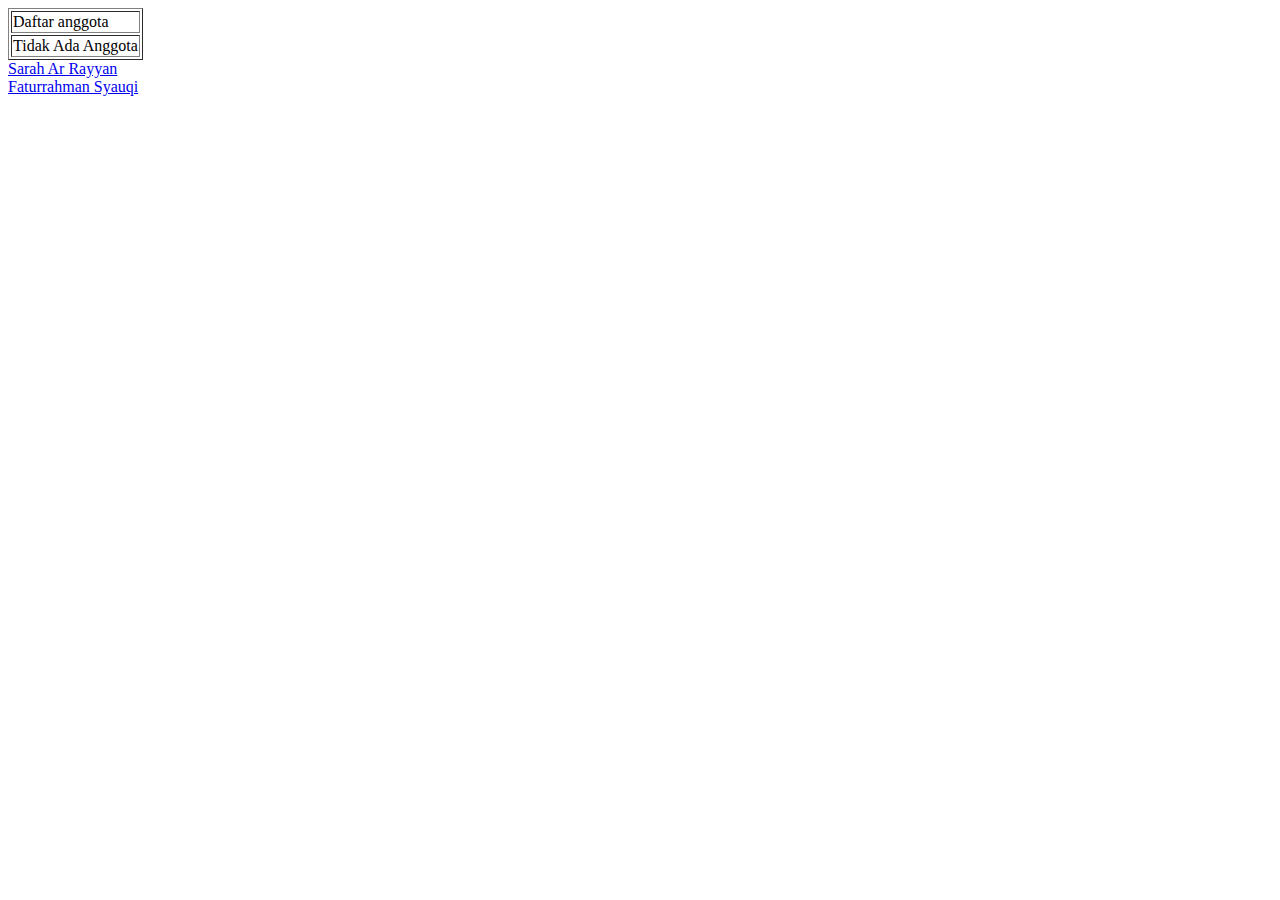
<file: index.html>
<!DOCTYPE html>
<html>
 <head>
  <title>Utama – Admin</title>
 </head>
 <body>
  <table border=”0”>
   <tr><td>Daftar anggota</td></tr>
   <tr><td>Tidak Ada Anggota</td></tr>
  </table>
  <a href="2104111010093.html">Sarah Ar Rayyan</a>
  <br>
  <a href="2104111010023.html">Faturrahman Syauqi</a>
 </body>
</html>
</file>
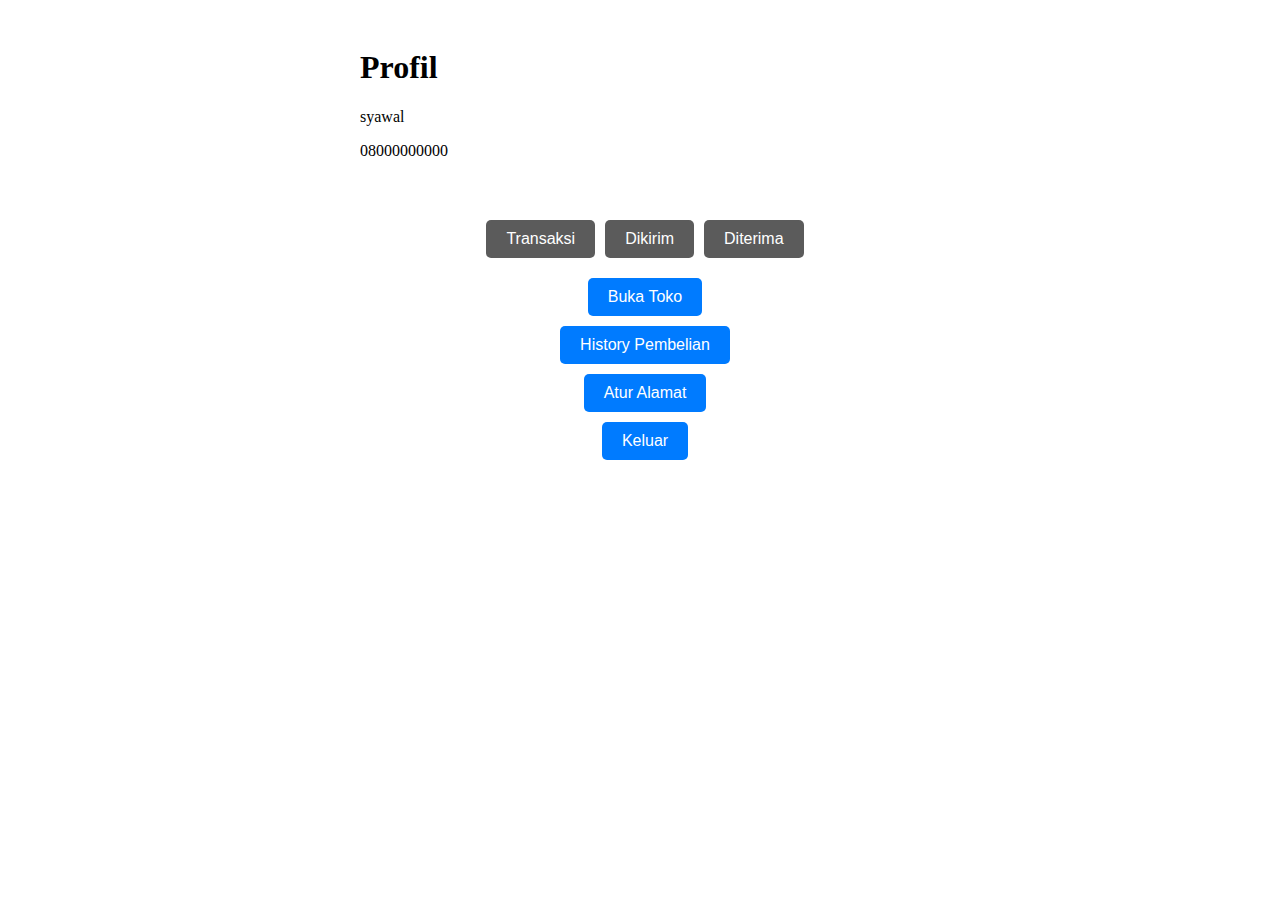
<file: halaman_profil_pembeli/ProfilPembeli.html>
<!DOCTYPE html>
<html>
  <head>
    <title>Profil</title>
    <style>
      body {
        background-color: white;
      }

      .container {
        max-width: 600px;
        margin: 0 auto;
        padding: 20px;
        box-sizing: border-box;
      }

      h1 {
        text-align: 0;
      }

      .button-container {
        display: flex;
        flex-direction: column;
        align-items: center;
        margin-top: 50px;
        margin-bottom: 50px;
      }

      .button-row {
        display: flex;
        flex-direction: row;
        justify-content: center;
        margin-bottom: 10px;
      }

      .button {
        display: inline-block;
        padding: 10px 20px;
        background-color: #007bff;
        color: white;
        border: none;
        border-radius: 5px;
        cursor: pointer;
        font-size: 16px;
        margin-top: 10px;
        margin-left: 10px;
      }

      .button-custom {
        display: inline-block;
        padding: 10px 20px;
        background-color: #5b5b5b;
        color: white;
        border: none;
        border-radius: 5px;
        cursor: pointer;
        font-size: 16px;
        margin-top: 10px;
        margin-left: 10px;
      }

      .button:hover {
        background-color: #0062cc;
      }

      .button-custom:hover {
        background-color: #383838;
      }

      .contact {
        margin-top: 50px;
        text-align: center;
      }

      .contact p {
        font-size: 20px;
        margin: 0;
        padding: 0;
      }

      .contact span {
        font-weight: bold;
      }
    </style>
  </head>
  <body>
    <div class="container">
      <h1>Profil</h1>
      <p></p>
      <div>
        <span>syawal</span>
      </div>
      <p></p>
      <div>
        <span>08000000000</span>
      </div>

      <div class="button-container">
        <div class="button-row">
          <button class="button button-custom">Transaksi</button>
          <button class="button button-custom">Dikirim</button>
          <button class="button button-custom">Diterima</button>
        </div>
        <button class="button">Buka Toko</button>
        <button class="button">History Pembelian</button>
        <button class="button">Atur Alamat</button>
        <button class="button">Keluar</button>
      </div>
      <div class="contact"></div>
    </div>
  </body>
</html>
</file>
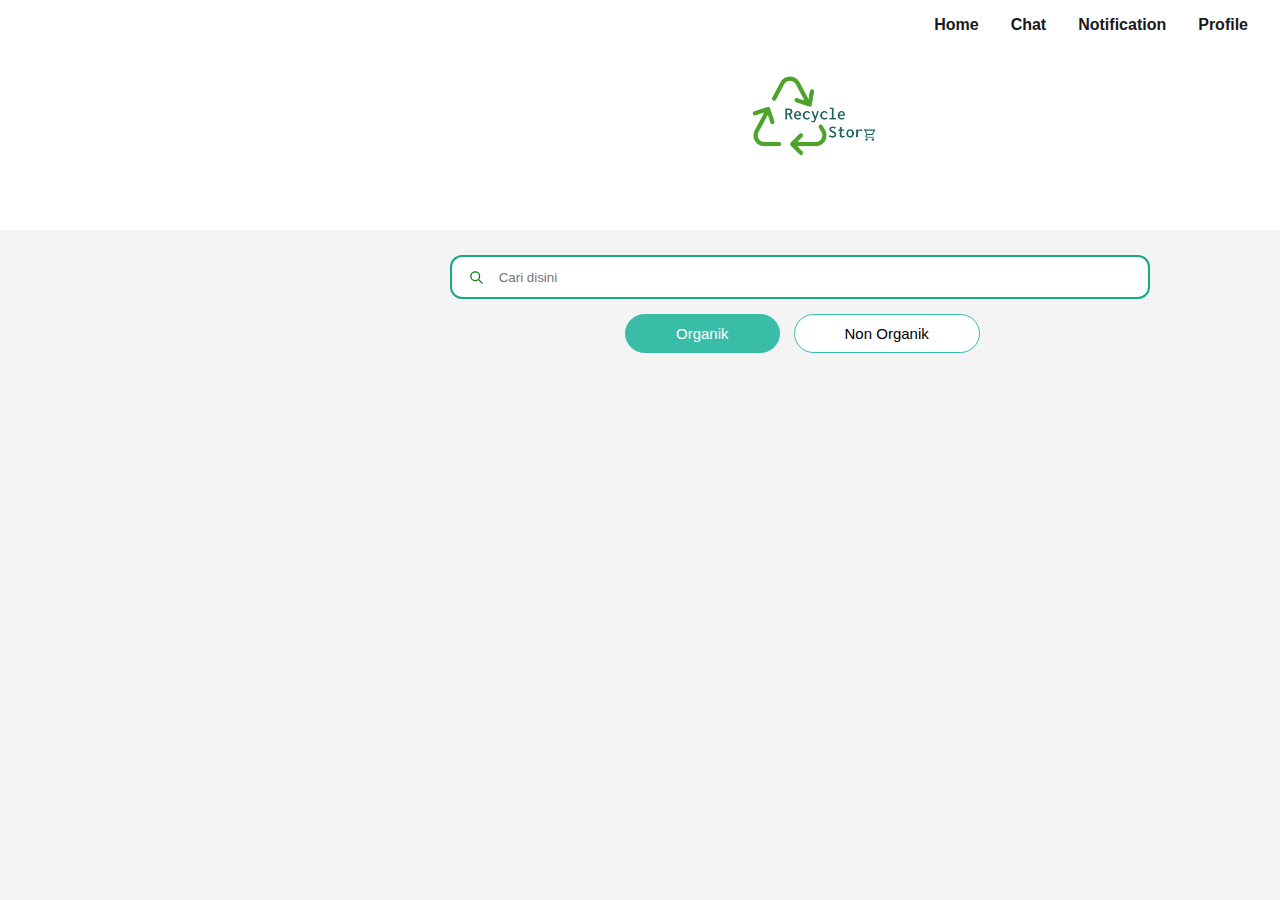
<file: homepage project/navbar.html>
<!DOCTYPE html>
<html lang="en">
  <head>
    <link href="navbar.css" rel="stylesheet" />
    <meta charset="UTF-8" />
    <meta http-equiv="X-UA-Compatible" content="IE=edge" />
    <meta name="viewport" content="width=device-width, initial-scale=1.0" />
    <title>Document</title>
  </head>
  <body>
    <nav>
      <div class="">
        <img src="logo.png" alt="logo" />
      </div>
      <ul>
        <li>
          <a href="#">Home</a>
        </li>
        <li>
          <a href="#">Chat</a>
        </li>
        <li>
          <a href="#">Notification</a>
        </li>
        <li>
          <a href="#">Profile</a>
        </li>
      </ul>
    </nav>

    <form class="form">
      <label for="search">
        <input
          required=""
          autocomplete="off"
          placeholder="Cari disini"
          id="search"
          type="text"
        />
        <div class="icon">
          <svg
            stroke-width="2"
            stroke="currentColor"
            viewBox="0 0 24 24"
            fill="none"
            xmlns="http://www.w3.org/2000/svg"
            class="swap-on"
          >
            <path
              d="M21 21l-6-6m2-5a7 7 0 11-14 0 7 7 0 0114 0z"
              stroke-linejoin="round"
              stroke-linecap="round"
            ></path>
          </svg>
          <svg
            stroke-width="2"
            stroke="currentColor"
            viewBox="0 0 24 24"
            fill="none"
            xmlns="http://www.w3.org/2000/svg"
            class="swap-off"
          >
            <path
              d="M10 19l-7-7m0 0l7-7m-7 7h18"
              stroke-linejoin="round"
              stroke-linecap="round"
            ></path>
          </svg>
        </div>
        <button type="reset" class="close-btn">
          <svg
            viewBox="0 0 20 20"
            class="h-5 w-5"
            xmlns="http://www.w3.org/2000/svg"
          >
            <path
              clip-rule="evenodd"
              d="M4.293 4.293a1 1 0 011.414 0L10 8.586l4.293-4.293a1 1 0 111.414 1.414L11.414 10l4.293 4.293a1 1 0 01-1.414 1.414L10 11.414l-4.293 4.293a1 1 0 01-1.414-1.414L8.586 10 4.293 5.707a1 1 0 010-1.414z"
              fill-rule="evenodd"
            ></path>
          </svg>
        </button>
      </label>
    </form>
    <button class="button1">Organik</button>
    <button class="button2">Non Organik</button>
  </body>
</html>
</file>
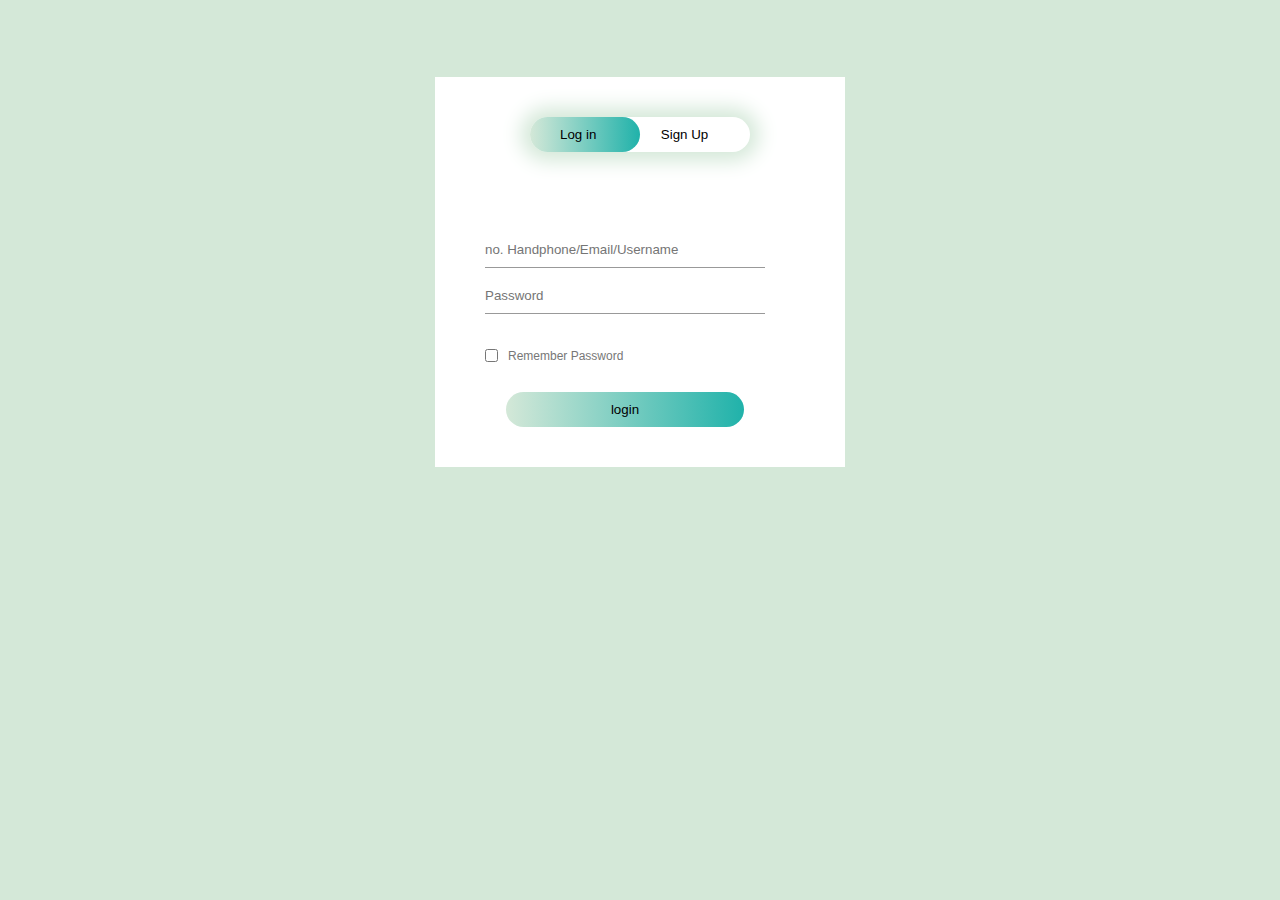
<file: login project/login.html>
<!DOCTYPE html>
<html>
<head>
	<meta charset="utf-8">
	<meta name="viewport" content="width=device-width, initial-scale=1">
	<title></title>
	<link rel="stylesheet" type="text/css" href="style.css">
</head>
<body>
 <div class="kitty">
 	<div class="form-box">
 		<div class="button-box">
 			<div id="btn"></div>
 			<button type="button" class="toggle-btn" onclick="login()">Log in</button>
 			<button type="button" class="toggle-btn" onclick="signup()">Sign Up</button>
 		</div>
 		<form id="login" class="input-group">
 			<input type="text" class="input-field" placeholder="no. Handphone/Email/Username" required>
 			<input type="text" class="input-field" placeholder="Password" required>
 			<input type="checkbox" class="check-box"> <span>Remember Password</span>
 			<button type="submit" class="submit-btn">login</button>
 		</form>
 		<form id="signup" class="input-group">
 			<input type="text" class="input-field" placeholder="no. Handphone/Email" required>
 			<input type="checkbox" class="check-box"> <span>Saya menyetujui syarat dan ketentuan yang berlaku</span>
 			<button type="submit" class="submit-btn">sign up</button>
 		</form>
 </div>
 <script type="text/javascript">
 	var x=document.getElementById('login');
 	var y=document.getElementById('signup');
 	var z=document.getElementById('btn');

 	function signup() {
 		x.style.left='-400px';
 		y.style.left='50px';
 		z.style.left='110px';
 	}

 	function login() {
 		x.style.left='50px';
 		y.style.left='450px';
 		z.style.left='0px';
 	}
 </script>
</body>
</html>
</file>
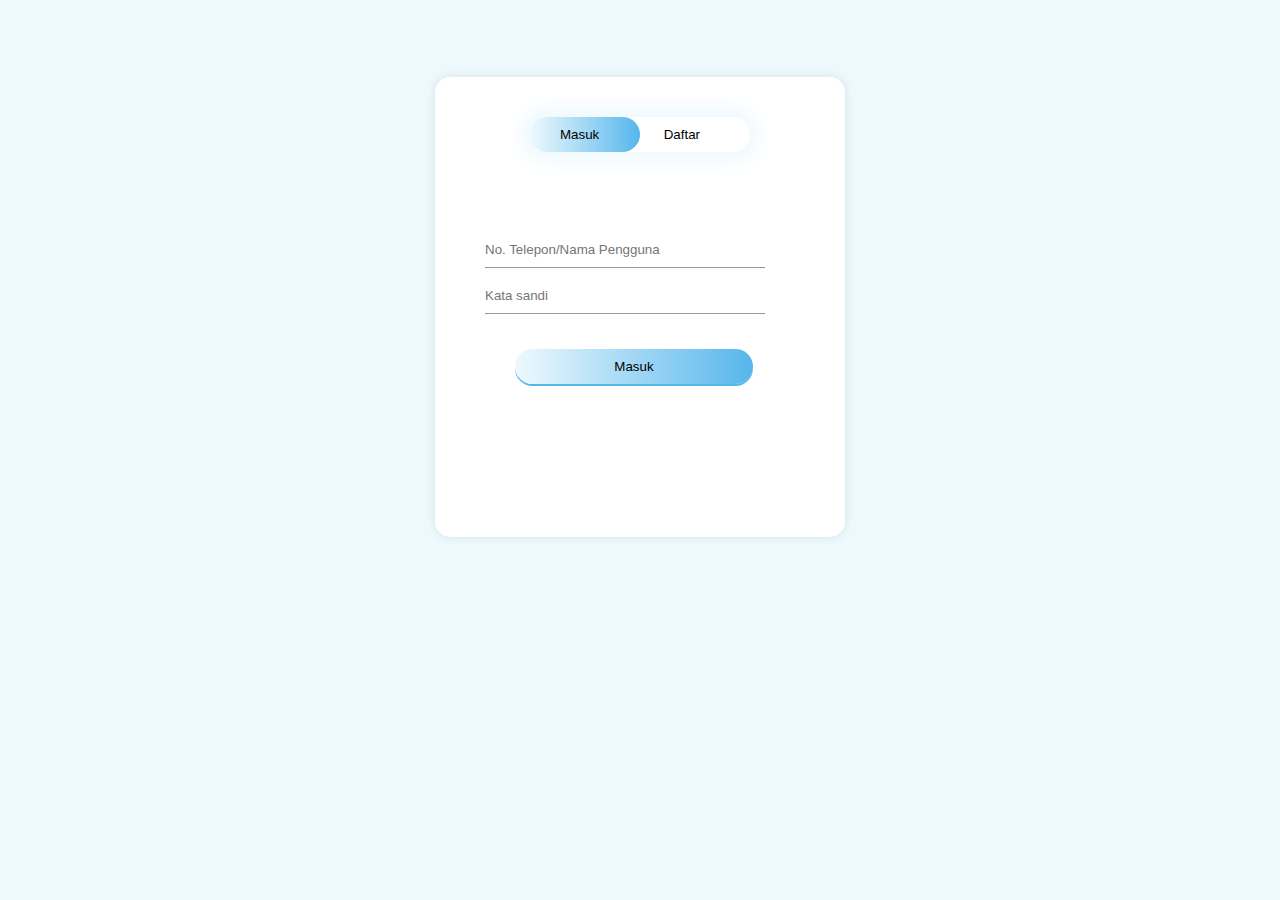
<file: project/login.html>
<!DOCTYPE html>
<html>
<head>
	<meta charset="utf-8">
	<meta name="viewport" content="width=device-width, initial-scale=1">
	<title></title>
	<link rel="stylesheet" type="text/css" href="login.css">
    <style>
		.input-field::-webkit-outer-spin-button,
		.input-field::-webkit-inner-spin-button {
		  -webkit-appearance: none;
		  margin: 0;
		}

 .input-field {
  -webkit-appearance: none;
  -moz-appearance: none;
  appearance: none;
 }

 .input-field[type="number"]::-webkit-inner-spin-button,
 .input-field[type="number"]::-webkit-outer-spin-button {
  -webkit-appearance: none;
  appearance: none;
  margin: 0;
 }

	</style>
</head>
<body>
 <div class="kitty">
 	<div class="form-box">
 		<div class="button-box">
 			<div id="btn"></div>
 			<button type="button" class="toggle-btn" onclick="login()">Masuk</button>
 			<button type="button" class="toggle-btn" onclick="signup()">Daftar</button>
 		</div>
 		<form id="login" class="input-group">
            <input type="number" class="input-field" placeholder="No. Telepon/Nama Pengguna" required> 
 			<input type="password" id="password" class="input-field" placeholder="Kata sandi" required>
 			<button type="submit" class="submit-btn">Masuk</button>
     
 		</form>
 		<form id="signup" class="input-group">
            <input type="number" class="input-field" placeholder="No. Telepon" required>
            <input type="text" class="input-field" placeholder="Nama Pengguna" required>
            <input type="password" id="password" class="input-field" placeholder="Kata sandi" required>
 			<button type="submit" class="submit-btn">Buat akun</button>
 		</form>
 </div>
 <script type="text/javascript">
 	var x=document.getElementById('login');
 	var y=document.getElementById('signup');
 	var z=document.getElementById('btn');

 	function signup() {
 		x.style.left='-400px';
 		y.style.left='50px';
 		z.style.left='110px';
 	}

 	function login() {
 		x.style.left='50px';
 		y.style.left='450px';
 		z.style.left='0px';
 	}
 </script>
</body>
</html>
</file>
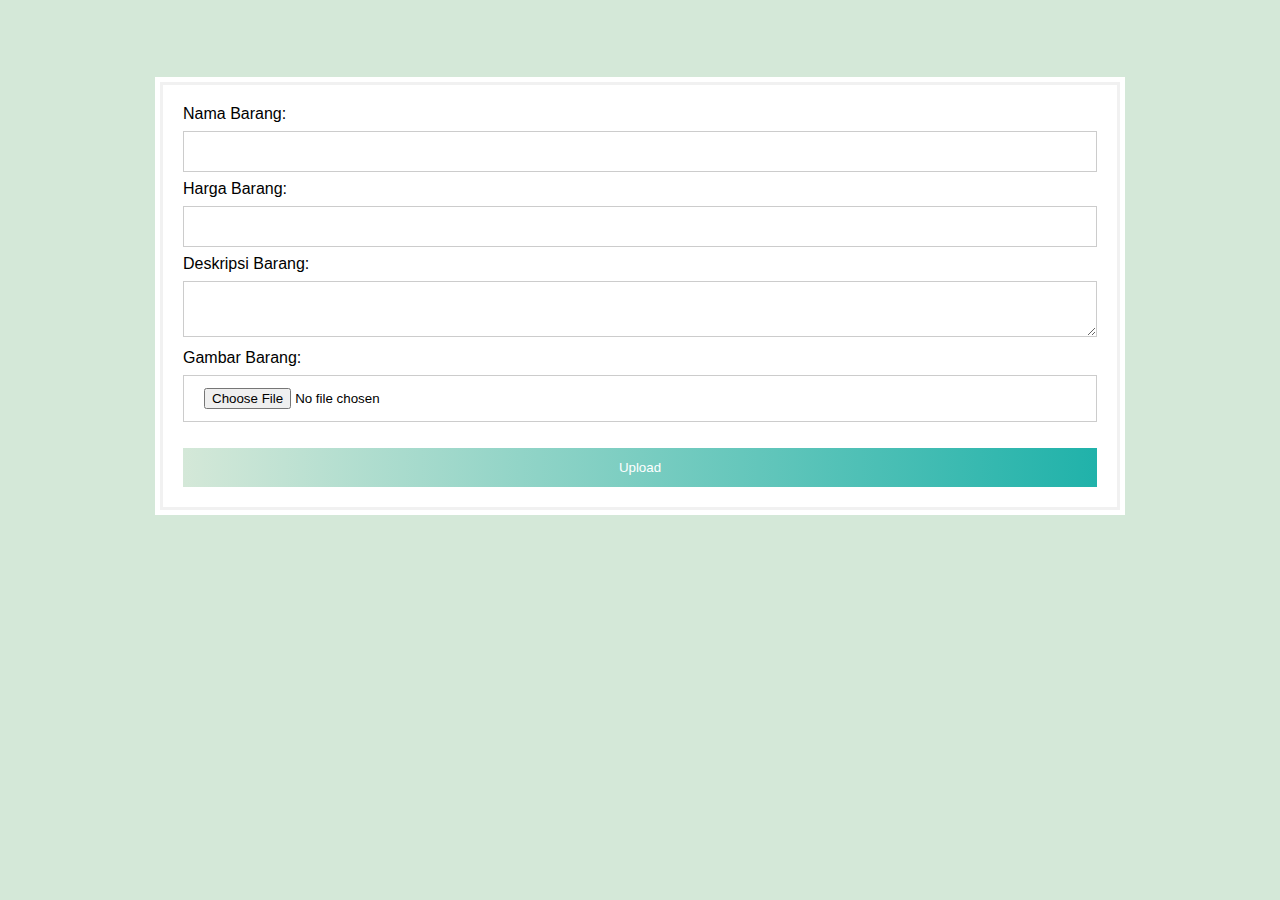
<file: upload barang/upload barang.html>
<!DOCTYPE html>
<html>
<head>
	<meta charset="utf-8">
	<title>Upload Barang</title>
	<link rel="stylesheet" type="text/css" href="style.css">
</head>
<body>
	<div class="container">
		<div class="form-box">
			<h1></h1>
			<form>
				<label for="nama">Nama Barang:</label><br>
				<input type="text" id="nama" name="nama"><br>

				<label for="harga">Harga Barang:</label><br>
				<input type="text" id="harga" name="harga"><br>

				<label for="deskripsi">Deskripsi Barang:</label><br>
				<textarea id="deskripsi" name="deskripsi"></textarea><br>

				<label for="gambar">Gambar Barang:</label><br>
				<input type="file" id="gambar" name="gambar"><br><br>

				<input type="submit" value="Upload">
			</form>
		</div>
	</div>

	<script type="text/javascript" src="script.js"></script>
</body>
</html>
</file>
<file: homepage project/navbar.css>
*,
html {
  padding: 0;
  margin: 0;
  box-sizing: border-box;
}

body {
  background-color: #f4f4f4;
}

nav {
  background-color: white;
  display: flex;
  justify-content: space-between;
  padding: 1rem 2rem;
}

nav ul {
  display: flex;
  align-items: center;
  gap: 2rem;
  list-style: none;
  margin-bottom: 180px;
}

nav div img {
  width: 150px;
  margin-left: 700px;
  margin-top: 50px;
}

nav ul li a {
  text-decoration: none;
  font-family: "Segoe UI", sans-serif;
  color: #191919;
  font-weight: 600;
  padding: 8px 0;
  transition: all;
  transition-duration: 300ms;
  border-bottom: 1px solid rgba(255, 68, 0, 0);
}

nav ul li a:hover {
  color: #15a986;
  border-bottom: 2px solid #15a986;
}

.form {
  --input-bg: #b9e8fc;
  /*  background of input */
  --padding: 1.5em;
  --rotate: 80deg;
  /*  rotation degree of input*/
  --gap: 2em;
  /*  gap of items in input */
  --icon-change-color: #15a986;
  /*  when rotating changed icon color */
  --height: 40px;
  /*  height */
  width: 700px;
  padding-inline-end: 1em;
  /*  change this for padding in the end of input */
  background: var(--input-bg);
  position: relative;
  top: 25px;
  left: 450px;
  border-radius: 12px;
  background-color: white;
  border: 2px solid #15a986;
}

.form label {
  display: flex;
  align-items: center;
  width: 100%;
  height: var(--height);
}

.form input {
  width: 100%;
  padding-inline-start: calc(var(--padding) + var(--gap));
  outline: none;
  background: none;
  border: 0;
}
/* style for both icons -- search,close */
.form svg {
  /* display: block; */
  color: #111;
  transition: 0.3s cubic-bezier(0.4, 0, 0.2, 1);
  position: absolute;
  height: 15px;
}
/* search icon */
.icon {
  position: absolute;
  left: var(--padding);
  transition: 0.3s cubic-bezier(0.4, 0, 0.2, 1);
  display: flex;
  justify-content: center;
  align-items: center;
}

.icon path {
  color: green;
}

/* arrow-icon*/
.swap-off {
  transform: rotate(-80deg);
  opacity: 0;
  visibility: hidden;
}
/* close button1 */
.close-btn {
  /* removing default bg of button1 */
  background: none;
  border: none;
  right: calc(var(--padding) - var(--gap));
  box-sizing: border-box;
  display: flex;
  align-items: center;
  justify-content: center;
  color: #111;
  padding: 0.1em;
  width: 20px;
  height: 20px;
  border-radius: 50%;
  transition: 0.3s;
  opacity: 0;
  transform: scale(0);
  visibility: hidden;
}

.form input:focus ~ .icon {
  transform: rotate(var(--rotate)) scale(1.3);
}

.form input:focus ~ .icon .swap-off {
  opacity: 1;
  transform: rotate(-80deg);
  visibility: visible;
  color: #15a986;
}

.form input:focus ~ .icon .swap-on {
  opacity: 0;
  visibility: visible;
}

.form input:valid ~ .icon {
  transform: scale(1.3) rotate(var(--rotate));
}

.form input:valid ~ .icon .swap-off {
  opacity: 1;
  visibility: visible;
  color: var(--icon-change-color);
}

.form input:valid ~ .icon .swap-on {
  opacity: 0;
  visibility: visible;
}

.form input:valid ~ .close-btn {
  opacity: 1;
  visibility: visible;
  transform: scale(1);
  transition: 0s;
}

.button1 {
  display: inline-block;
  padding: 10px 50px;
  border: 1px solid #39bda7;
  border-radius: 120px;
  transition: all 0.2s ease-in;
  position: relative;
  overflow: hidden;
  font-size: 15px;
  color: #ffffff;
  background-color: #39bda7;
  z-index: 1;
  margin-left: 625px;
  margin-top: 40px;
}

.button1:hover {
  color: #000000;
  background-color: #ffffff;
  border-color: #000000;
}

.button1:before {
  content: "";
  position: absolute;
  left: 50%;
  transform: translateX(-50%) scaleY(1) scaleX(1.25);
  top: 100%;
  width: 140%;
  height: 180%;
  background-color: rgba(0, 0, 0, 0.05);
  border-radius: 50%;
  display: block;
  transition: all 0.5s 0.1s cubic-bezier(0.55, 0, 0.1, 1);
  z-index: -1;
}

.button1:after {
  content: "";
  position: absolute;
  left: 55%;
  transform: translateX(-50%) scaleY(1) scaleX(1.45);
  top: 180%;
  width: 160%;
  height: 190%;
  background-color: #ffffff;
  border-radius: 50%;
  display: block;
  transition: all 0.5s 0.1s cubic-bezier(0.55, 0, 0.1, 1);
  z-index: -1;
}

.button1:hover:before {
  top: -35%;
  background-color: #39bda7;
  transform: translateX(-50%) scaleY(1.3) scaleX(0.8);
}

.button1:hover:after {
  top: -45%;
  background-color: #ffffff;
  transform: translateX(-50%) scaleY(1.3) scaleX(0.8);
}

.button2 {
  display: inline-block;
  padding: 10px 50px;
  border: 1px solid #39bda7;
  border-radius: 120px;
  transition: all 0.2s ease-in;
  position: relative;
  overflow: hidden;
  font-size: 15px;
  color: #000000;
  background-color: #ffffff;
  z-index: 1;
  margin-left: 10px;
}

.button2:hover {
  color: #ffffff;
  background-color: #39bda7;
  border-color: #39bda7;
}

.button2:before {
  content: "";
  position: absolute;
  left: 50%;
  transform: translateX(-50%) scaleY(1) scaleX(1.25);
  top: 100%;
  width: 140%;
  height: 180%;
  background-color: rgba(0, 0, 0, 0.05);
  border-radius: 50%;
  display: block;
  transition: all 0.5s 0.1s cubic-bezier(0.55, 0, 0.1, 1);
  z-index: -1;
}

.button2:after {
  content: "";
  position: absolute;
  left: 55%;
  transform: translateX(-50%) scaleY(1) scaleX(1.45);
  top: 180%;
  width: 160%;
  height: 190%;
  background-color: #ffffff;
  border-radius: 50%;
  display: block;
  transition: all 0.5s 0.1s cubic-bezier(0.55, 0, 0.1, 1);
  z-index: -1;
}

.button2:hover:before {
  top: -35%;
  background-color: #39bda7;
  transform: translateX(-50%) scaleY(1.3) scaleX(0.8);
}

.button2:hover:after {
  top: -45%;
  background-color: #39bda7;
  transform: translateX(-50%) scaleY(1.3) scaleX(0.8);
}
</file>
<file: login project/style.css>
*{
	margin: 0;
	padding: 0;
	font-family: sans-serif;
}
.kitty{
	height: 100%;
	width: 100%;
	background-color: #d4e8d8;
	background-position: center;
	background-size: cover;
	position: absolute;
}
.form-box{
	height: 380px;
	width: 400px;
	position: relative;
	margin: 6% auto;
	background: #fff;
	padding: 5px;
	overflow: hidden;
}
.button-box{
	width: 220px;
	margin: 35px auto;
	position: relative;
	box-shadow: 0 0 20px 9px #d4e8d8;
	border-radius: 30px;

}
.toggle-btn{
	padding: 10px 30px;
	cursor: pointer;
	background: transparent;
	border: 0;
	outline: none;
	position: relative;
}
#btn {
	top: 0;
	left: 0;
	position: absolute;
	width: 110px;
	height: 100%;
	background: linear-gradient(to right, #d4e8d8, lightseagreen);
	border-radius: 30px;
	transition: .5s;
}

.input-group{
	top: 150px;
	position: absolute;
	width: 280px;
	transition: .5s;

}
.input-field{
	width: 100%;
	padding: 10px 0;
	margin: 5px 0;
	border-left: 0;
	border-top: 0;
	border-right: 0;
	border-bottom: 1px solid #999;
	outline: none;
	background: transparent;
}
.submit-btn{
	width: 85%;
	padding: 10px 30px;
	cursor: pointer;
	display: block;
	margin: auto;
	background: linear-gradient(to right, #d4e8d8, lightseagreen);
	border: 0;
	outline: none;
	border-radius: 30px;
}

.check-box{
	margin: 30px 10px 30px 0;

}

span{
	color: #777;
	font-size: 12px;
	bottom: 64px;
	position: absolute;
}

#login{
	left: 50px;
}

#signup{
	left: 450px;
}
</file>
<file: project/login.css>
* {
  margin: 0;
  padding: 0;
  font-family: sans-serif;
}
.kitty {
  height: 100%;
  width: 100%;
  background-color: #eef9fd;
  background-position: center;
  background-size: cover;
  position: absolute;
}
.form-box {
  height: 450px;
  width: 400px;
  position: relative;
  margin: 6% auto;
  background: #fff;
  padding: 5px;
  overflow: hidden;
  border-radius: 15px;
  box-shadow: 0px 0px 10px rgba(0, 0, 0, 0.1);
}

.button-box {
  width: 220px;
  margin: 35px auto;
  position: relative;
  box-shadow: 0 0 20px 9px #eef9fd;
  border-radius: 30px;
}
.toggle-btn {
  padding: 10px 30px;
  cursor: pointer;
  background: transparent;
  border: 0;
  outline: none;
  position: relative;
}
#btn {
  top: 0;
  left: 0;
  position: absolute;
  width: 110px;
  height: 100%;
  background: linear-gradient(to right, #eef9fd, #56b6ec);
  border-radius: 30px;
  transition: 0.5s;
}

.input-group {
  top: 150px;
  position: absolute;
  width: 280px;
  transition: 0.5s;
}
.input-field {
  width: 100%;
  padding: 10px 0;
  margin: 5px 0;
  border-left: 0;
  border-top: 0;
  border-right: 0;
  border-bottom: 1px solid #999;
  outline: none;
  background: transparent;
}
.submit-btn {
  width: 85%;
  padding: 10px 30px;
  cursor: pointer;
  display: block;
  margin: 30px;
  background: linear-gradient(to right, #eef9fd, #56b6ec);
  border: 0;
  outline: none;
  border-radius: 30px;
  box-shadow: 0px 2px 0px #56b6ec;
}

span {
  color: #777;
  font-size: 12px;
  bottom: 64px;
  position: absolute;
}

#login {
  left: 50px;
}

#signup {
  left: 450px;
}

.input-field::-webkit-outer-spin-button,
.input-field::-webkit-inner-spin-button {
  -webkit-appearance: none;
  margin: 0;
}

.input-field {
  -webkit-appearance: none;
  -moz-appearance: none;
  appearance: none;
}

.input-field[type="number"]::-webkit-inner-spin-button,
.input-field[type="number"]::-webkit-outer-spin-button {
  -webkit-appearance: none;
  appearance: none;
  margin: 0;
}
</file>
<file: upload barang/style.css>
*{
  margin: 0;
  padding: 0;
  font-family: sans-serif;
}

.container {
  height: 100%;
  width: 100%;
  background-color: #d4e8d8;
  background-position: center;
  background-size: cover;
  position: absolute;
}

.form-box {
  width: 75%;
  position: relative;
  margin: 6% auto;
  background: #fff;
  padding: 5px;
  overflow: hidden;
}

form {
  border: 3px solid #f1f1f1;
  padding: 20px;
}

input[type=text], input[type=file], textarea {
  width: 100%;
  padding: 12px 20px;
  margin: 8px 0;
  display: inline-block;
  border: 1px solid #ccc;
  box-sizing: border-box;
  outline: none;
}

input[type=submit] {
  background: linear-gradient(to right, #d4e8d8, lightseagreen);
  color: white;
  padding: 12px 20px;
  border: none;
  cursor: pointer;
  width: 100%;
  display: block;
}

input[type=submit]:hover {
  background-color: #45a049;
}
</file>
